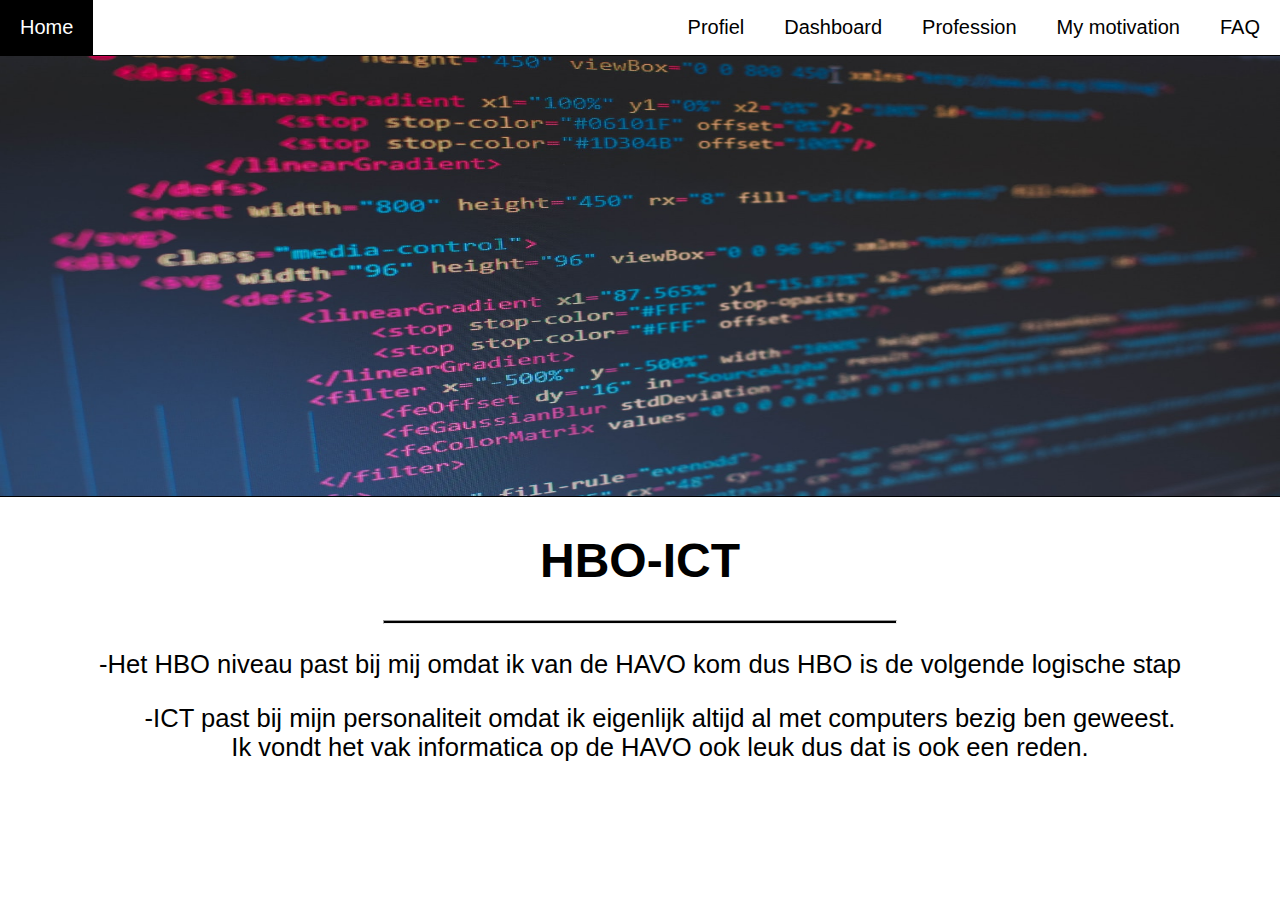
<file: index.html>
<!DOCTYPE html>
<html>
<head>
    <meta name="viewport" content="width=device-width, initial-scale=1">
    <title>Home</title>
    <link rel="stylesheet"  type="text/css" href="style.css">
</head>
<body>
<div class="topnav"> 
   
  <a href="index.html" class="active">Home </a>
    
    <div class="topnav-right">
       <a href="profile.html">Profiel</a>
      <a href="dashboard.html">Dashboard</a>
      <a href="Profession.html">Profession</a>
      <a href="motivation.html">My motivation</a>
      <a href="faq.html">FAQ</a>
    </div>
    
  </div>
</div>

<img class="middenfoto" src="codebackground.jpg">
  <div class="tekstvak1">
    <h1 class="titel" style="font-size: 3em;">HBO-ICT</h1>
    <hr style="width: 40%;">
    <p class="tekst1" style="font-size: 1.6em; font-weight: normal;">-Het HBO niveau past bij mij omdat ik van de HAVO kom dus HBO is de volgende logische stap</p>
    <ul>
     <li style="font-size: 1.6em; font-weight: normal;">-ICT past bij mijn personaliteit omdat ik eigenlijk altijd al met computers bezig ben geweest.</li>
    <li style="font-size: 1.6em; font-weight: normal;">Ik vondt het vak informatica op de HAVO ook leuk dus dat is ook een reden.</li>
    </ul>
      
</div>
  </div>
</body>
</html>
</file>
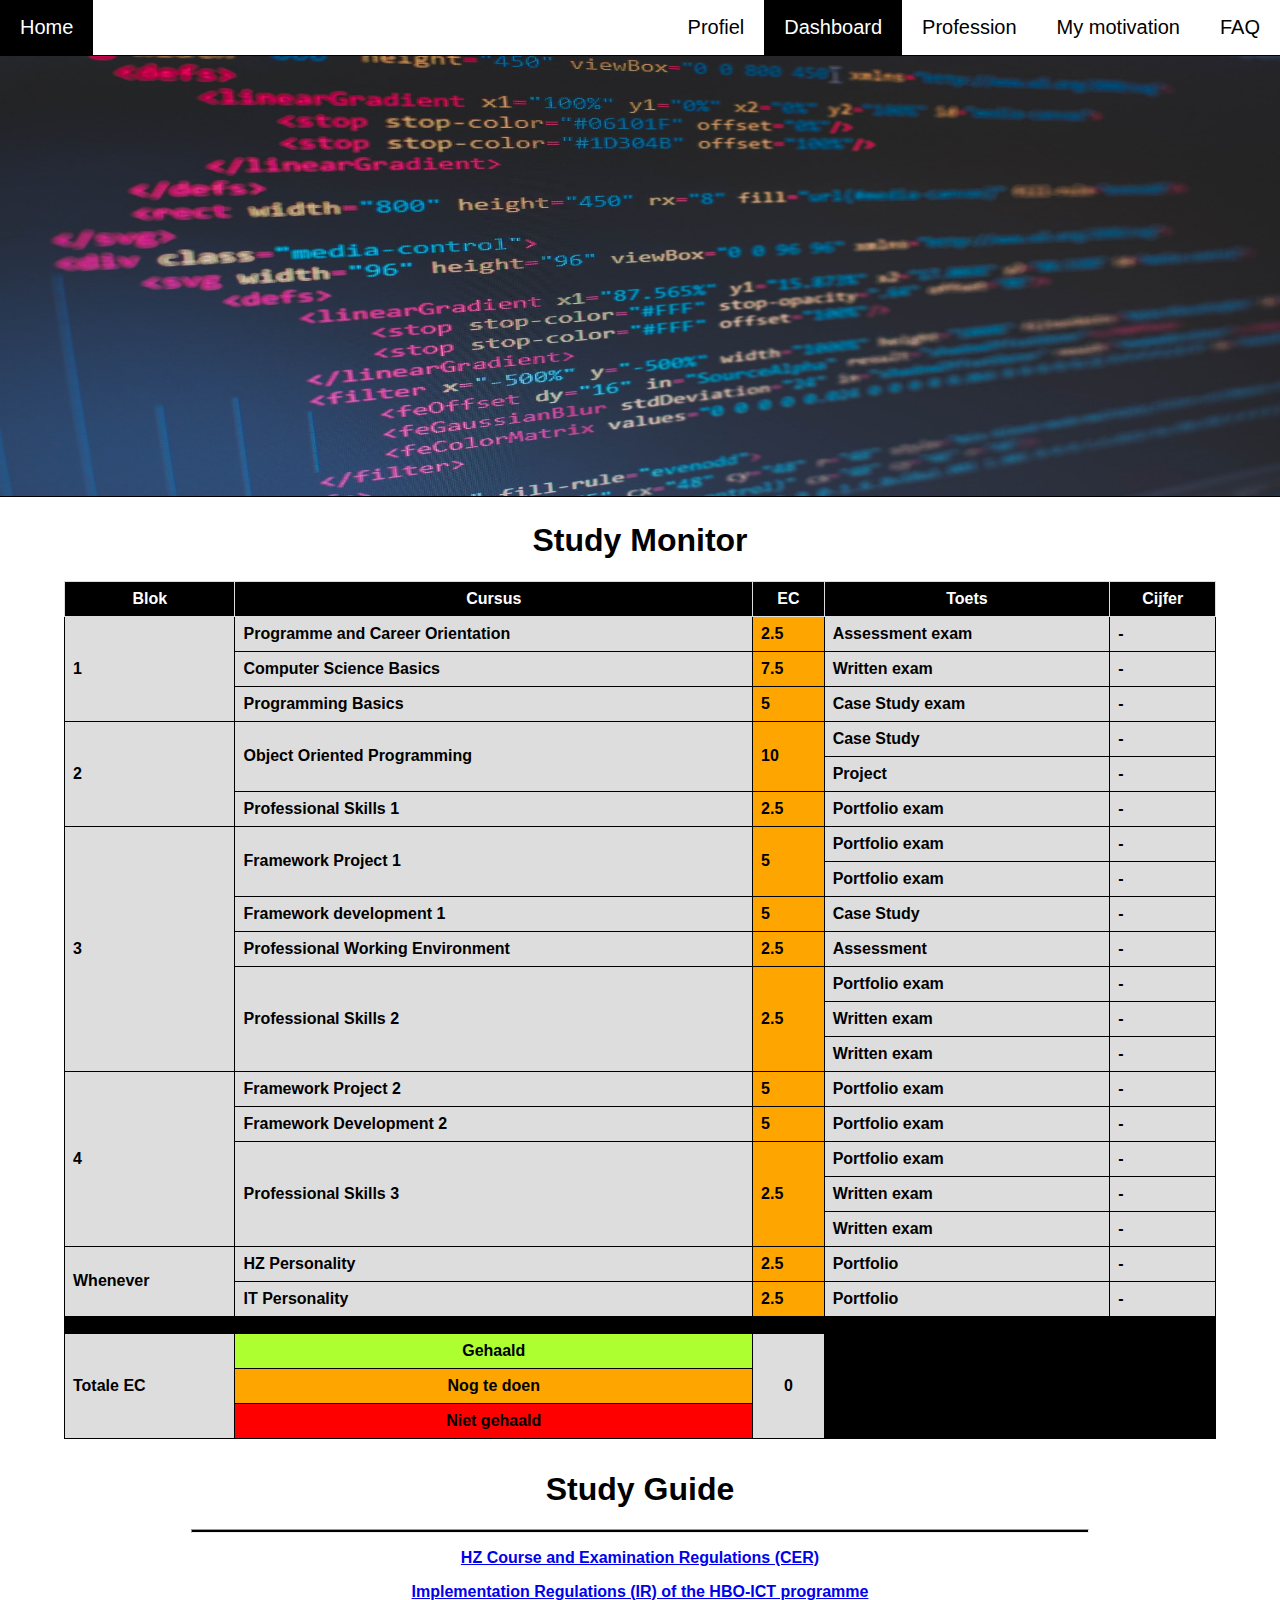
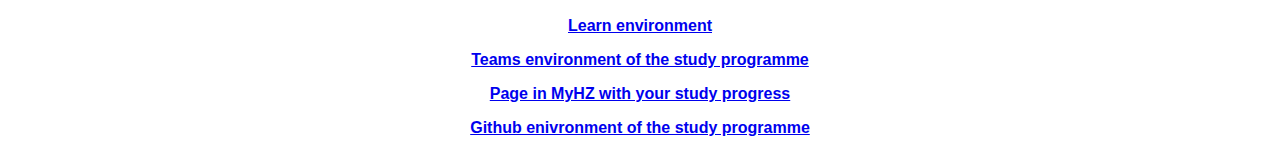
<file: dashboard.html>
<!DOCTYPE html>
<html>
<head>
    <meta name="viewport" content="width=device-width, initial-scale=1">
    <title>Dashboard</title>
    <link rel="stylesheet"  type="text/css" href="style.css">
</head>
<body>

<div class="topnav"> 
   
  <a href="index.html">Home </a>
    
    <div class="topnav-right">
       <a href="profile.html">Profiel</a>
      <a href="dashboard.html" class="active">Dashboard</a>
      <a href="Profession.html">Profession</a>
      <a href="motivation.html">My motivation</a>
      <a href="faq.html">FAQ</a>
    </div>
    
  </div>
  <img class="middenfoto" src="codebackground.jpg">
  <div class="tekstvak1">
    <h1 class="titel">Study Monitor</h1>

    <table>
        <tr>
          <th>Blok</th>
          <th>Cursus</th>
          <th>EC</th>
          <th>Toets</th>
          <th>Cijfer</th>
        </tr>
        <tr>
          <td rowspan="3">1</td>
          <td>Programme and Career Orientation</td>
          <td style="background-color: orange;">2.5</td>
          <td>Assessment exam</td>
          <td>-</td>
        </tr>
        <tr>
          <td>Computer Science Basics</td>
          <td style="background-color: orange;">7.5</td>
          <td>Written exam</td>
          <td>-</td>
        </tr>
        <tr>
          <td>Programming Basics</td>
          <td style="background-color: orange;">5</td>
          <td>Case Study exam</td>
          <td>-</td>
        </tr>
        <tr>
          <td rowspan="3">2</td>
          <td rowspan="2">Object Oriented Programming</td>
          <td rowspan="2" style="background-color: orange;">10</td>
          <td>Case Study</td>
          <td>-</td>
        </tr>
        <tr>
          <td>Project</td>
          <td>-</td>
          
        </tr>
        <tr>
          <td>Professional Skills 1</td>
          <td style="background-color: orange;">2.5</td>
          <td>Portfolio exam</td>
          <td>-</td>
        </tr>
        <tr>
          <td rowspan="8">3</td>
          <td rowspan="2">Framework Project 1</td>
          <td rowspan="2" style="background-color: orange;">5</td>
          <td>Portfolio exam</td>
          <td>-</td>
        </tr>
        <tr>
          <td>Portfolio exam</td>
          <td>-</td>
        </tr>
        <tr>
          <td>Framework development 1</td>
          <td style="background-color: orange;">5</td>
          <td>Case Study</td>
          <td>-</td>
        </tr>
        <tr>
        <tr>
          <td>Professional Working Environment</td>
          <td style="background-color: orange;">2.5</td>
          <td>Assessment</td>
          <td>-</td>
        </tr>

        <tr>
          <td rowspan="3">Professional Skills 2</td>
          <td rowspan="3" style="background-color: orange;">2.5</td>
          <td>Portfolio exam</td>
          <td>-</td>
        </tr>
        <tr>
          <td>Written exam</td>
          <td>-</td>
        </tr>

        <tr>
          <td>Written exam</td>
          <td>-</td>
        </tr>

        <tr>
          <td rowspan="5">4</td>
          <td>Framework Project 2</td>
          <td style="background-color: orange;">5</td>
          <td>Portfolio exam</td>
          <td>-</td>
        </tr>
        <tr>
          <td>Framework Development 2</td>
          <td style="background-color: orange;">5</td>
          <td>Portfolio exam</td>
          <td>-</td>
        </tr>

        <tr>
          <td rowspan="3">Professional Skills 3</td>
          <td rowspan="3" style="background-color: orange;">2.5</td>
          <td>Portfolio exam</td>
          <td>-</td>
        </tr>
        <tr>
          <td>Written exam</td>
          <td>-</td>
        </tr>
        <tr>
          <td>Written exam</td>
          <td>-</td>
        </tr>

        <tr>
          <td rowspan="2">Whenever</td>
          <td>HZ Personality</td>
          <td style="background-color: orange;">2.5</td>
          <td>Portfolio</td>
          <td>-</td>
        </tr>

        
        <tr>
          <td>IT Personality</td>
          <td style="background-color: orange;">2.5</td>
          <td>Portfolio</td>
          <td>-</td>
        </tr>

        <td style="background-color: black;"></td>
        <td style="background-color: black;"></td>
        <td style="background-color: black;"></td>
        <td style="background-color: black;"></td>
        <td style="background-color: black;"></td>
      </tr>

      
      <tr>
        <td rowspan="3">Totale EC</td>
        <td style="text-align:center; background-color: greenyellow;">Gehaald</td>
        <td rowspan="3" style="text-align: center;">0</td>
        <td style="background-color: black;"></td>
        <td style="background-color: black;"></td>
      </tr>

      <tr>
          <td style="text-align:center; background-color: orange;">Nog te doen</td>
          <td style="background-color: black;"></td>
          <td style="background-color: black;"></td>
         
         
        </tr>

        <tr>
          <td style="text-align:center; background-color: red;">Niet gehaald</td>
          <td style="background-color: black;"></td>
          <td style="background-color: black;"></td>
          
        </tr>
      </table>

      <h1>Study Guide</h1>
      <hr>
      <p><a href="https://hz.nl/over-de-hz/regelingen-documenten-1/onderwijs-en-examenregelingen">HZ Course and Examination Regulations (CER)</p>
        <p><a href="https://hz.nl/uploads/documents/Regelingen/OERS/2019-2020/2020-2021-ICT-Implementation-Regulations-CER-HZ-DEF1.0.pdf">Implementation Regulations (IR) of the HBO-ICT programme</p>
          <p><a href="https://learn.hz.nl/my">Learn environment</p>
            <p><a href="https://teams.microsoft.com/_#/school//?ctx=teamsGrid">Teams environment of the study programme</p>
              <p><a href="https://apps.hz.nl/angular/studievoortgang/studiestatus">Page in MyHZ with your study progress</p>
                <p><a href="https://github.com/Lucvanwesten2003/Lucvanwesten2003.github.io">Github enivronment of the study programme</p>
      
      </div>
</body>
</html>
</file>
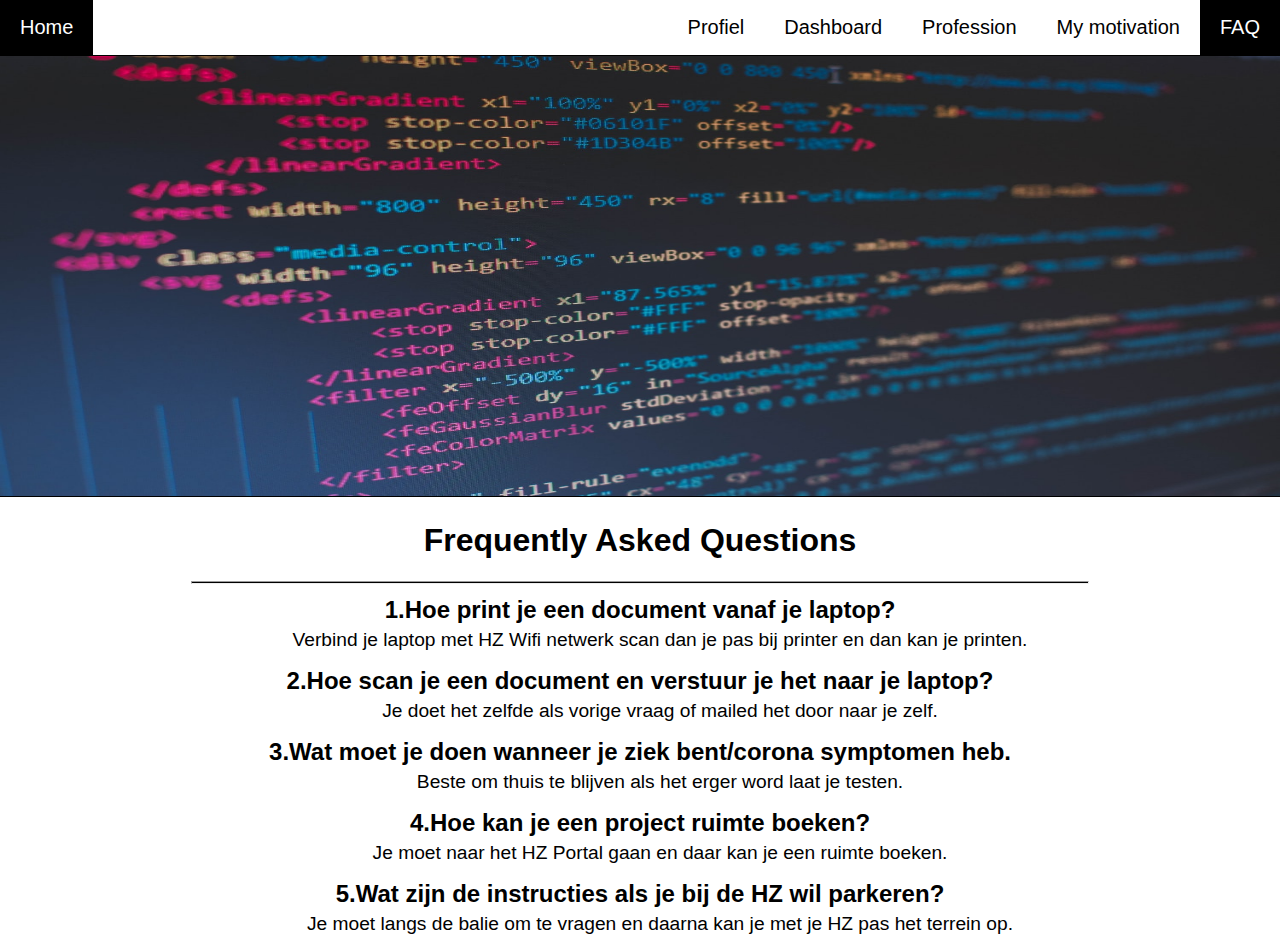
<file: faq.html>
<!DOCTYPE html>
<html>
<head>
    <meta name="viewport" content="width=device-width, initial-scale=1">
    <title>FAQ</title>
    <link rel="stylesheet"  type="text/css" href="style.css">
</head>
<body>

<div class="topnav"> 
   
  <a href="index.html">Home </a>
    
    <div class="topnav-right">
       <a href="profile.html">Profiel</a>
      <a href="dashboard.html">Dashboard</a>
      <a href="Profession.html">Profession</a>
      <a href="motivation.html">My motivation</a>
      <a href="faq.html" class="active">FAQ</a>
    </div>
    
  </div>
  <img class="middenfoto" src="codebackground.jpg">
  <div class="tekstvak1">
    <h1 class="titel">Frequently Asked Questions</h1>
    <hr> 
    <div class="vraag1">
    <p class="vraag1tekst">1.Hoe print je een document vanaf je laptop?</p>
    <ul>
     <li class="vraag1tekstA">Verbind je laptop met HZ Wifi netwerk scan dan je pas bij printer en dan kan je printen. </li>
    </ul>
    <p class="vraag1tekst">2.Hoe scan je een document en verstuur je het naar je laptop?</p>
    <ul>
     <li class="vraag1tekstA">Je doet het zelfde als vorige vraag of mailed het door naar je zelf.</li>
    </ul>
</div>
    
    <div class="vraag1">
        <p class="vraag1tekst">3.Wat moet je doen wanneer je ziek bent/corona symptomen heb.</p>
        <ul>
         <li class="vraag1tekstA">Beste om thuis te blijven als het erger word laat je testen.</li>
        </ul>
        <p class="vraag1tekst">4.Hoe kan je een project ruimte boeken?</p>
        <ul>
         <li class="vraag1tekstA">Je moet naar het HZ Portal gaan en daar kan je een ruimte boeken.</li>
        </ul>
    </div>

    <div class="vraag1">
        <p class="vraag1tekst">5.Wat zijn de instructies als je bij de HZ wil parkeren?</p>
        <ul>
         <li class="vraag1tekstA">Je moet langs de balie om te vragen en daarna kan je met je HZ pas het terrein op.</li>
        </ul>
    </div>

    
    </div>
  

</body>
</html>
</file>
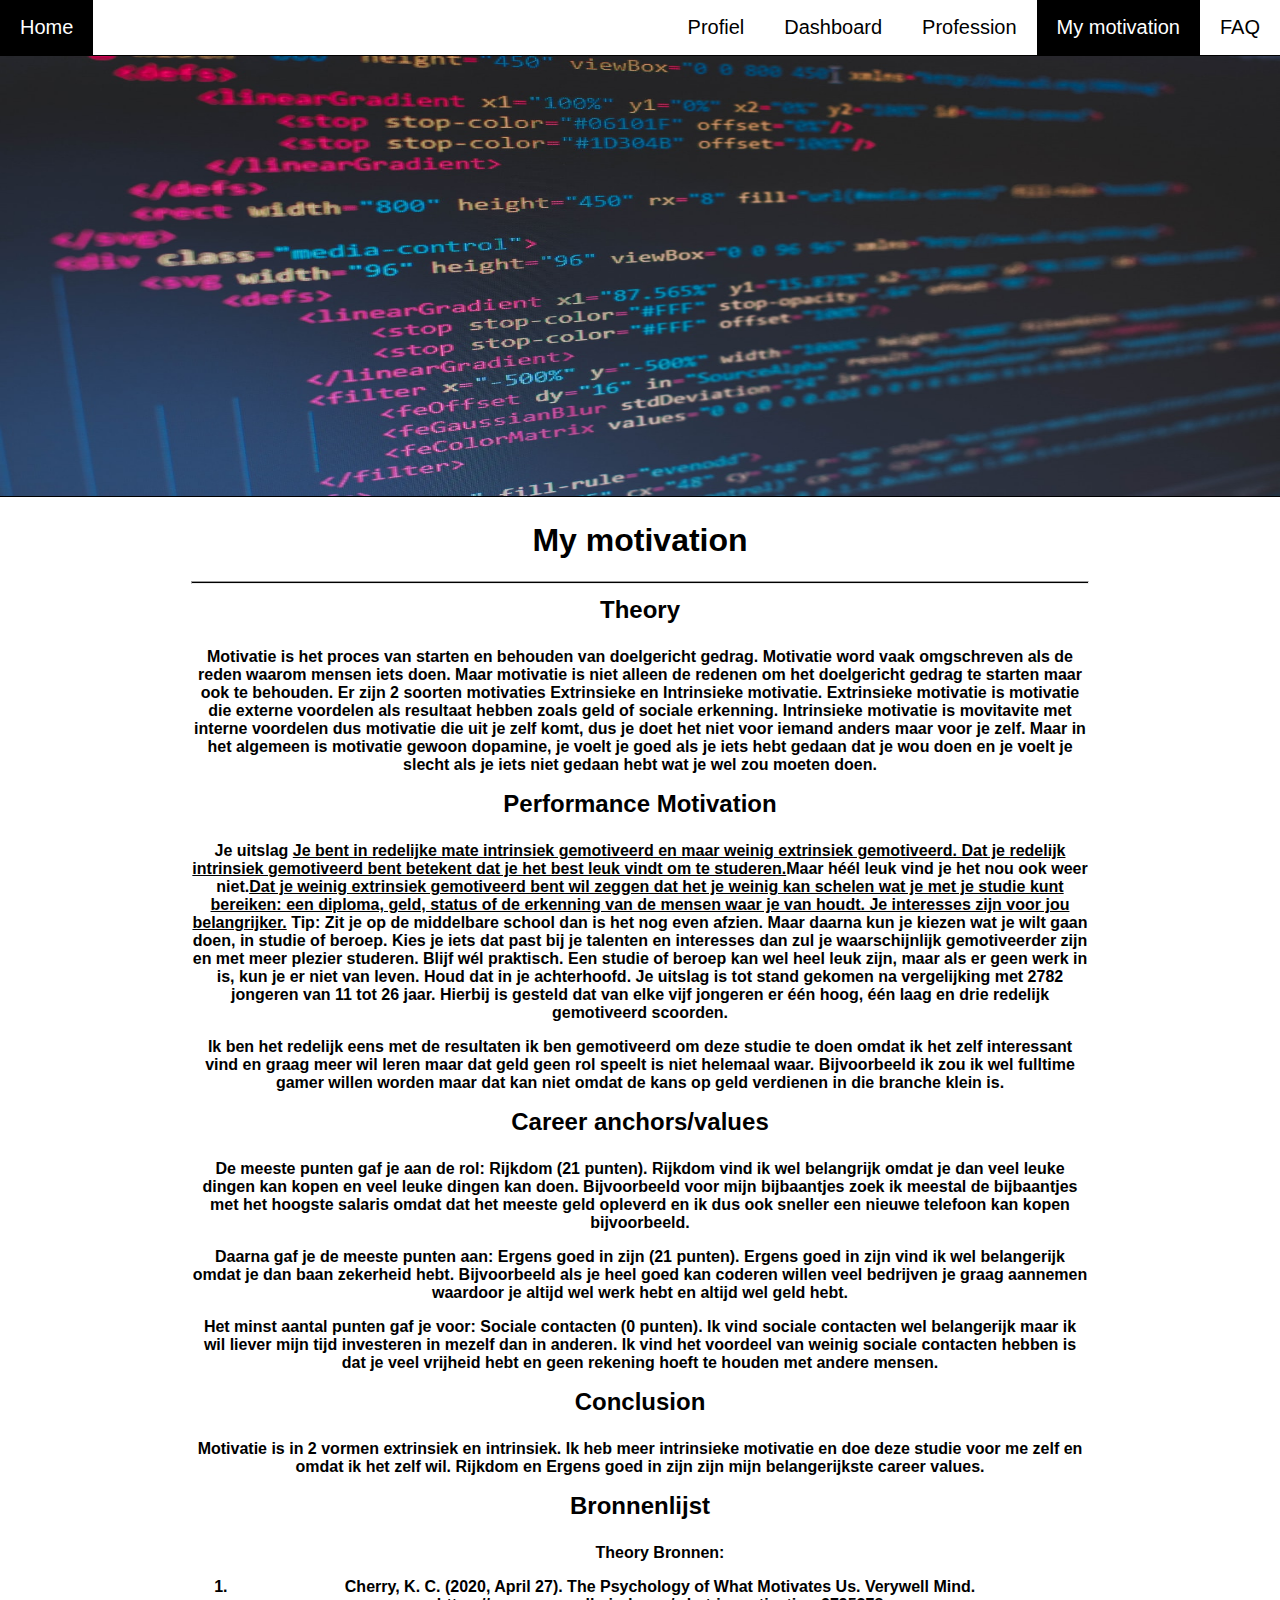
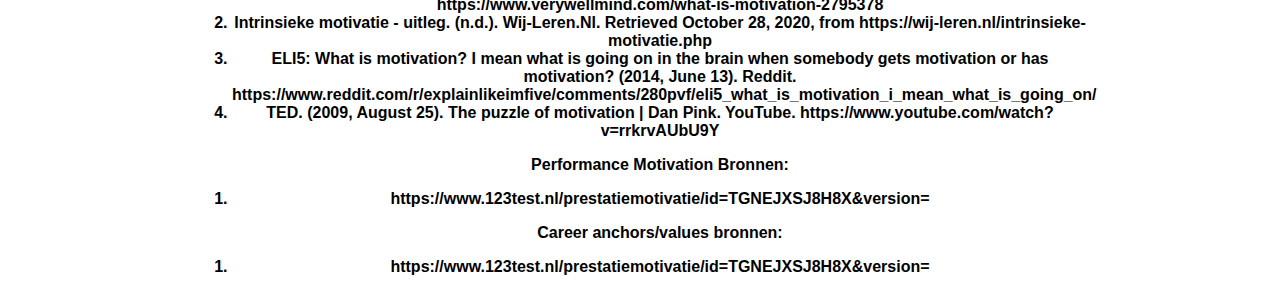
<file: motivation.html>
<!DOCTYPE html>
<html>
<head>
    <meta name="viewport" content="width=device-width, initial-scale=1">
    <title>My motivation</title>
    <link rel="stylesheet"  type="text/css" href="style.css">
</head>
<body>

<div class="topnav"> 
   
  <a href="index.html">Home </a>
    
    <div class="topnav-right">
       <a href="profile.html">Profiel</a>
      <a href="dashboard.html">Dashboard</a>
      <a href="Profession.html">Profession</a>
      <a href="motivation.html" class="active">My motivation</a>
      <a href="faq.html">FAQ</a>
    </div>
    
  </div>
  <img class="middenfoto" src="codebackground.jpg">
  <div class="tekstvak1">
    <h1 class="titel">My motivation</h1>
    <hr> 
    <div class="vraag1">
    <p class="vraag1tekst">Theory</p>
    <p class="theory">Motivatie is het proces van starten en behouden van doelgericht gedrag.
        Motivatie word vaak omgschreven als de reden waarom mensen iets doen.
        Maar motivatie is niet alleen de redenen om het doelgericht gedrag
         te starten maar ook te behouden. Er zijn 2 soorten motivaties Extrinsieke en Intrinsieke motivatie.
         Extrinsieke motivatie is motivatie die externe voordelen als resultaat hebben zoals geld of sociale erkenning.
         Intrinsieke motivatie is movitavite met interne voordelen dus motivatie die uit je zelf komt, 
         dus je doet het niet voor iemand anders maar voor je zelf.
         Maar in het algemeen is motivatie gewoon dopamine, je voelt je goed als je iets hebt gedaan dat je wou doen en je voelt je slecht als je iets niet gedaan hebt wat je wel zou moeten doen.
    </p>
  
</div>
    
    <div class="vraag1">
        <p class="vraag1tekst">Performance Motivation</p>
        <p class="theory">Je uitslag
            <a style="text-decoration: underline;">Je bent in redelijke mate intrinsiek gemotiveerd en maar weinig extrinsiek gemotiveerd. Dat je redelijk intrinsiek gemotiveerd bent betekent dat je het best leuk vindt om te studeren.</a>Maar héél leuk vind je het nou ook weer niet.<a style="text-decoration: underline;">Dat je weinig extrinsiek gemotiveerd bent wil zeggen dat het je weinig kan schelen wat je met je studie kunt bereiken: een diploma, geld, status of de erkenning van de mensen waar je van houdt. Je interesses zijn voor jou belangrijker.</a>
            
            Tip: Zit je op de middelbare school dan is het nog even afzien. Maar daarna kun je kiezen wat je wilt gaan doen, in studie of beroep. Kies je iets dat past bij je talenten en interesses dan zul je waarschijnlijk gemotiveerder zijn en met meer plezier studeren. Blijf wél praktisch. Een studie of beroep kan wel heel leuk zijn, maar als er geen werk in is, kun je er niet van leven. Houd dat in je achterhoofd.
            
            Je uitslag is tot stand gekomen na vergelijking met 2782 jongeren van 11 tot 26 jaar. Hierbij is gesteld dat van elke vijf jongeren er één hoog, één laag en drie redelijk gemotiveerd scoorden.
        </p>
        <p class="theory">Ik ben het redelijk eens met de resultaten ik ben gemotiveerd om deze studie te doen omdat ik het zelf interessant vind en graag meer wil leren maar dat geld geen rol speelt is niet helemaal waar. Bijvoorbeeld ik zou ik wel fulltime gamer willen worden maar dat kan niet omdat de kans op geld verdienen in die branche klein is.</p>
    </div>

    <div class="vraag1">
        <p class="vraag1tekst">Career anchors/values</p>
        <p class="theory">
            De meeste punten gaf je aan de rol: Rijkdom (21 punten).
            Rijkdom vind ik wel belangrijk omdat je dan veel leuke dingen kan kopen en veel leuke dingen kan doen. 
            Bijvoorbeeld voor mijn bijbaantjes zoek ik meestal de bijbaantjes met het hoogste salaris omdat dat het meeste geld opleverd en ik dus ook sneller een nieuwe telefoon kan kopen bijvoorbeeld.
        </p>
        <p class="theory">Daarna gaf je de meeste punten aan: Ergens goed in zijn (21 punten). Ergens goed in zijn vind ik wel belangerijk omdat je dan baan zekerheid hebt. Bijvoorbeeld als je heel goed kan coderen willen veel bedrijven je graag aannemen waardoor je altijd wel werk hebt en altijd wel geld hebt.</p>
        <p class="theory">Het minst aantal punten gaf je voor: Sociale contacten (0 punten). Ik vind sociale contacten wel belangerijk maar ik wil liever mijn tijd investeren in mezelf dan in anderen. Ik vind het voordeel van weinig sociale contacten hebben is dat je veel vrijheid hebt en geen rekening hoeft te houden met andere mensen.
        </p>
    </div>

    <div class="vraag1">
        <p class="vraag1tekst">Conclusion</p>
        <p class="theory">
            Motivatie is in 2 vormen extrinsiek en intrinsiek. Ik heb meer intrinsieke motivatie en doe deze studie voor me zelf en omdat ik het zelf wil. Rijkdom en Ergens goed in zijn zijn mijn belangerijkste career values.
        </p>
    </div>

    <div class="vraag1">
        <p class="vraag1tekst">Bronnenlijst</p>
        <ul class="theory" style="list-style-type: decimal;">
            <p>Theory Bronnen:</p>
            <li>Cherry, K. C. (2020, April 27). The Psychology of What Motivates Us. Verywell Mind. https://www.verywellmind.com/what-is-motivation-2795378</li>
            <li>Intrinsieke motivatie - uitleg. (n.d.). Wij-Leren.Nl. Retrieved October 28, 2020, from https://wij-leren.nl/intrinsieke-motivatie.php</li>
            <li>ELI5: What is motivation? I mean what is going on in the brain when somebody gets motivation or has motivation? (2014, June 13). Reddit. https://www.reddit.com/r/explainlikeimfive/comments/280pvf/eli5_what_is_motivation_i_mean_what_is_going_on/</li>
            <li>TED. (2009, August 25). The puzzle of motivation | Dan Pink. YouTube. https://www.youtube.com/watch?v=rrkrvAUbU9Y</li>
        </ul>
        <ul class="theory" style="list-style-type: decimal;">
            <p>Performance Motivation Bronnen:</p>
            <li>https://www.123test.nl/prestatiemotivatie/id=TGNEJXSJ8H8X&version=</li>
        </ul>
        <ul class="theory" style="list-style-type: decimal;">
            <p>Career anchors/values bronnen:</p>
            <li>https://www.123test.nl/prestatiemotivatie/id=TGNEJXSJ8H8X&version=</li>
        </ul>
    </div>

    
    </div>
  

</body>
</html>
</file>
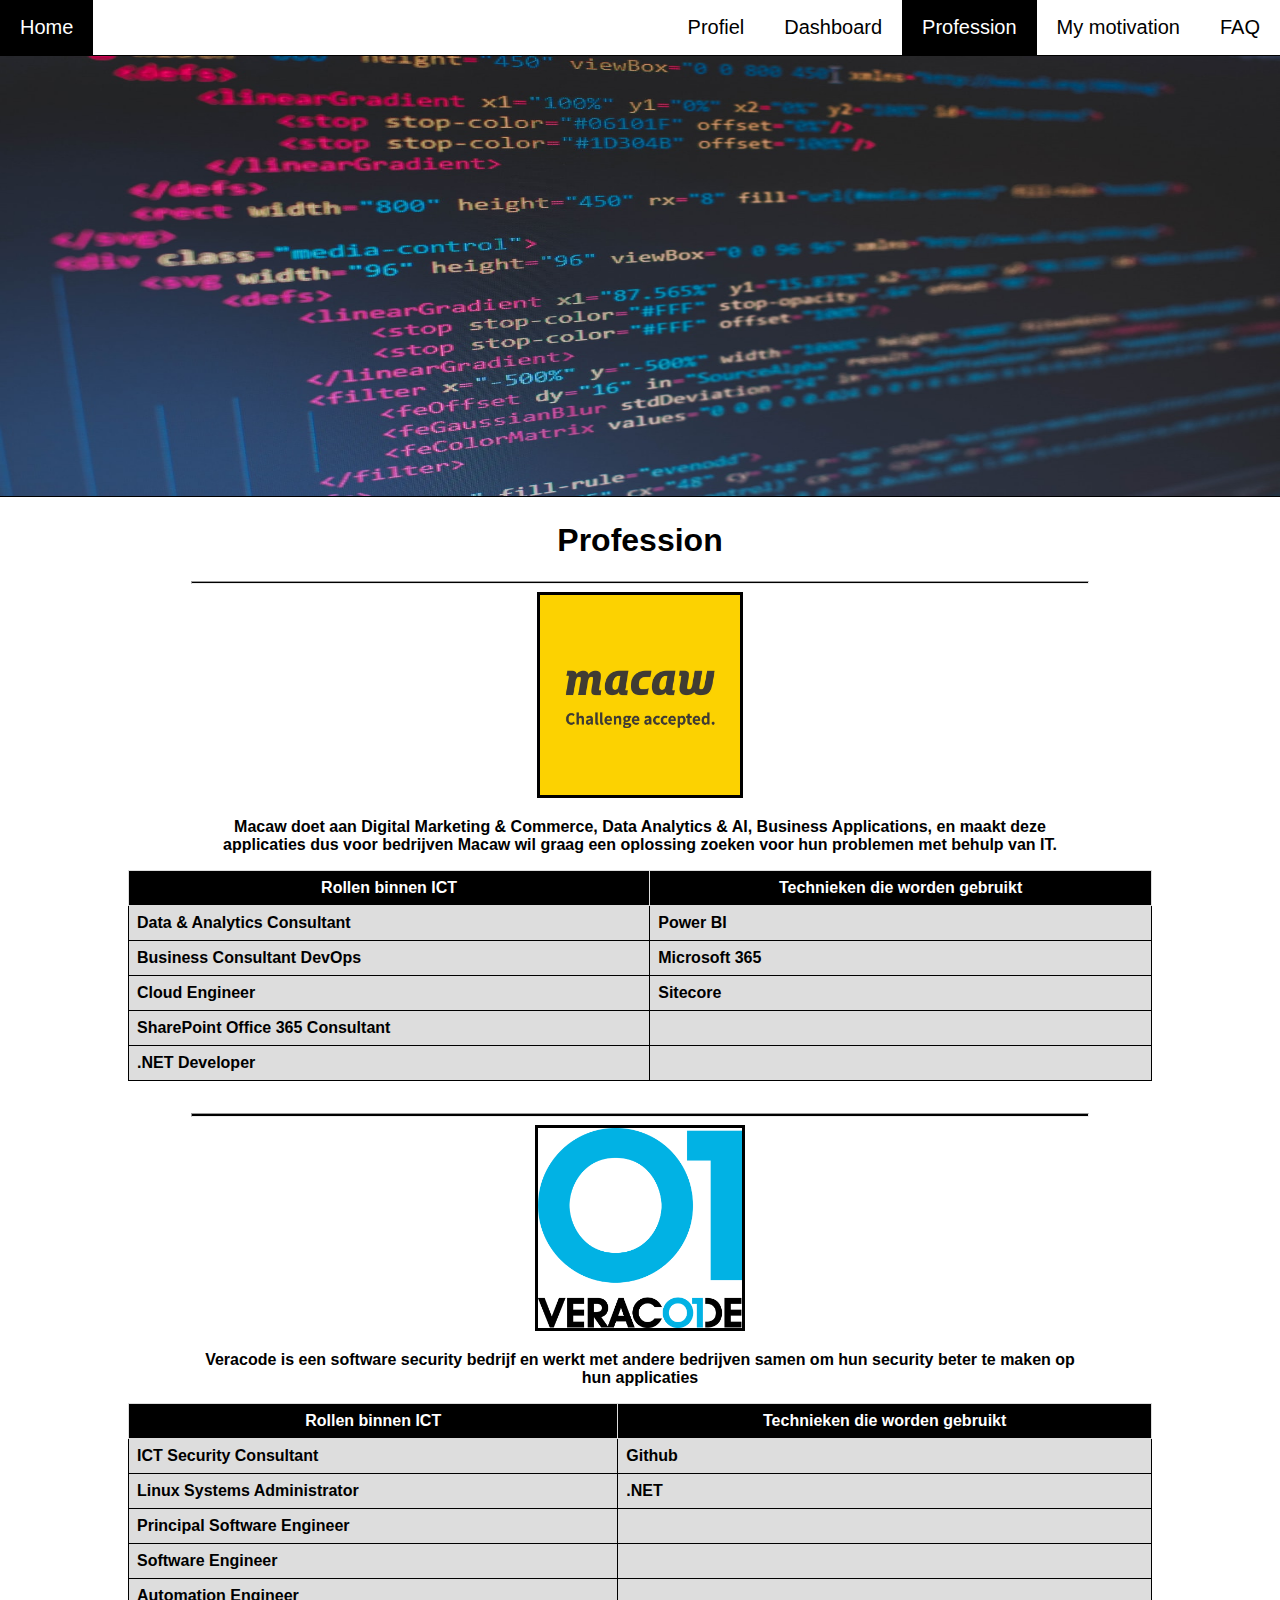
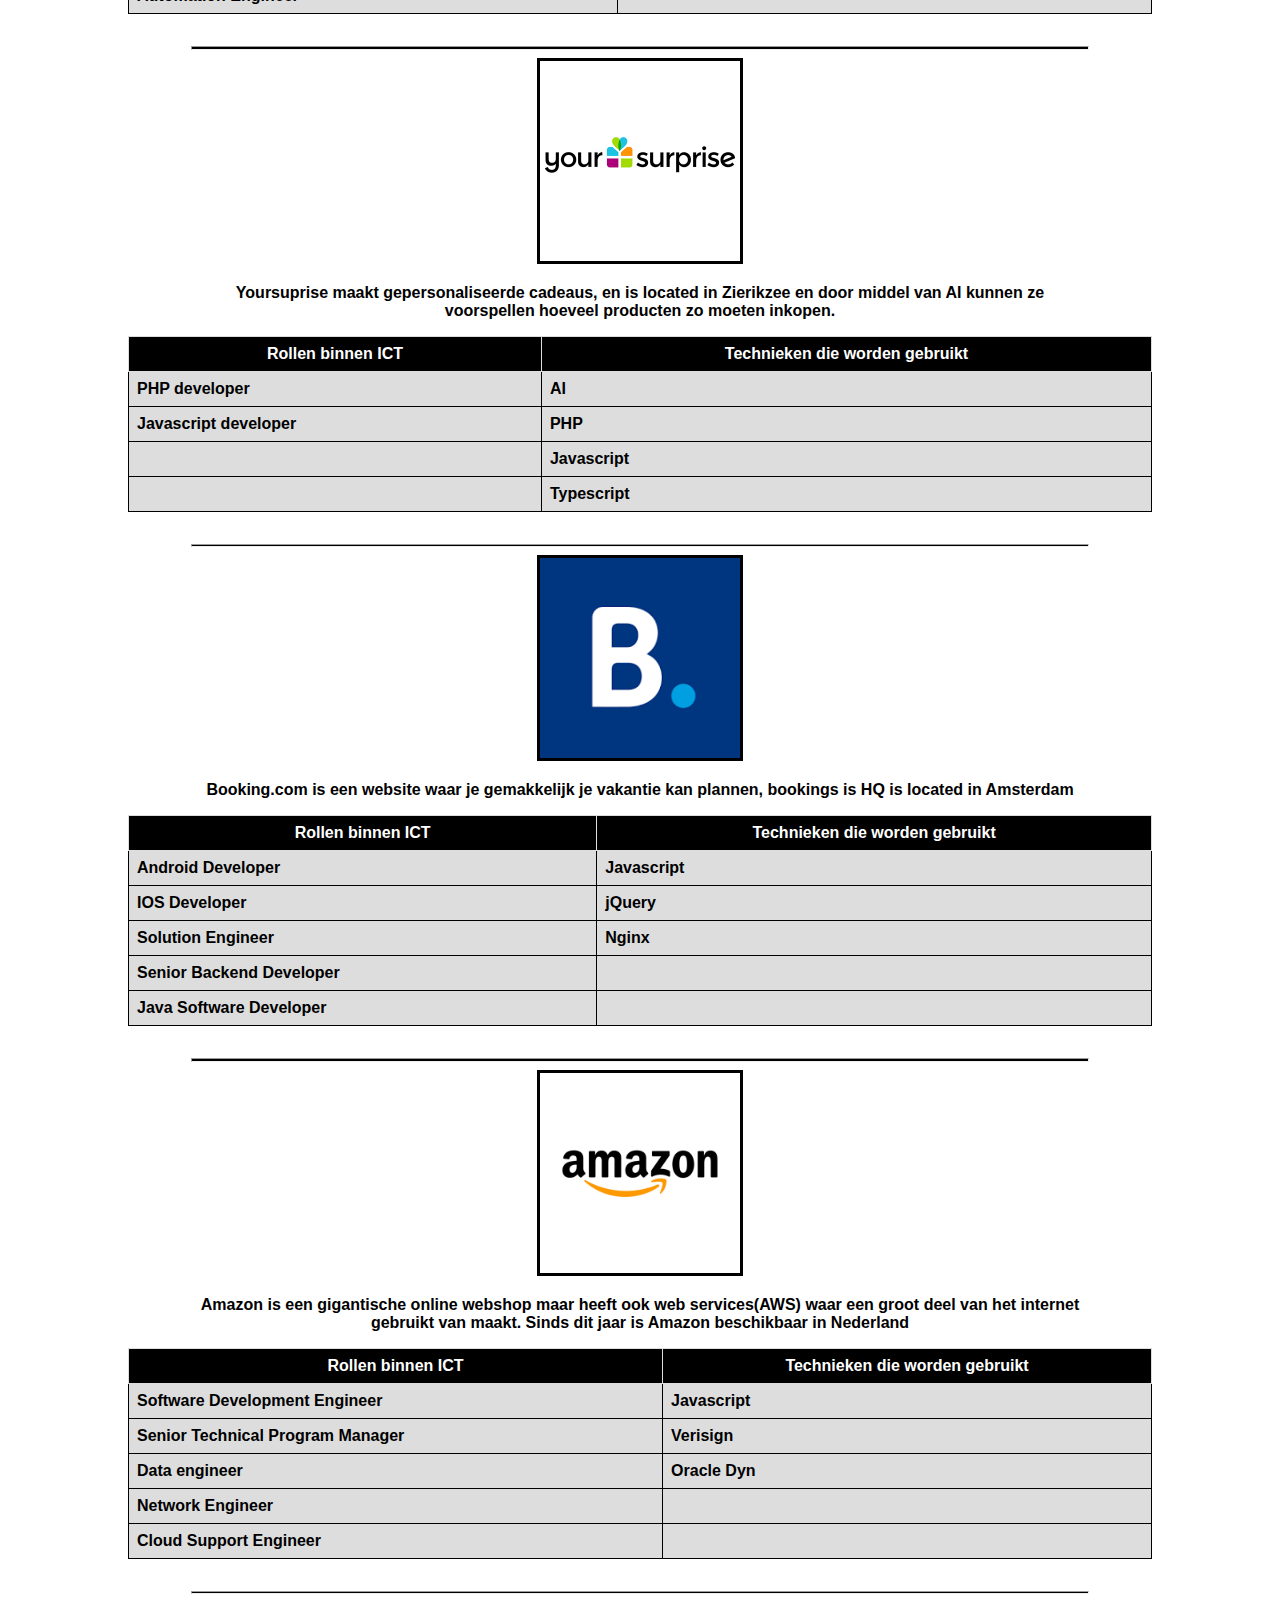
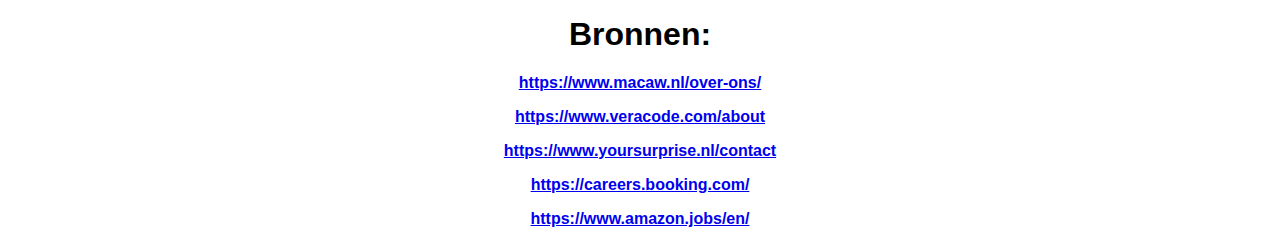
<file: Profession.html>
<!DOCTYPE html>
<html>
<head>
    <meta name="viewport" content="width=device-width, initial-scale=1">
    <title>Profession</title>
    <link rel="stylesheet"  type="text/css" href="style.css">
</head>
<body>

<div class="topnav"> 
   
  <a href="index.html">Home </a>
    
    <div class="topnav-right">
       <a href="profile.html">Profiel</a>
      <a href="dashboard.html">Dashboard</a>
      <a href="Profession.html" class="active">Profession</a>
      <a href="motivation.html">My motivation</a>
      <a href="faq.html">FAQ</a>
    </div>
    
  </div>
  <img class="middenfoto" src="codebackground.jpg">
  <div class="tekstvak1">
    <h1 class="titelProffesion">Profession</h1>
    <hr>
    <div class="macaw">
    <img src="macaw-logo.jpg" height="200px" class="macawimg">
    <p class="theory">Macaw doet aan Digital Marketing & Commerce, Data Analytics & AI, Business Applications, en maakt deze applicaties dus voor bedrijven Macaw wil graag een oplossing zoeken voor hun problemen met behulp van IT.</p>
    <table class="professionTable">
      <tr>
      <th>Rollen binnen ICT</th>
      <th>Technieken die worden gebruikt</th>
      </tr>
        <tr>
      <td>Data & Analytics Consultant</td>
      <td>Power BI</td>
        </tr>
        <tr>
          <td>Business Consultant DevOps</td>
          <td>Microsoft 365</td>
        </tr>
        <tr>
          <td>Cloud Engineer</td>
          <td>Sitecore</td>
        </tr>
        <tr>
          <td>SharePoint Office 365 Consultant</td>
          <td></td>
        </tr>
        <tr>
          <td>.NET Developer</td>
          <td></td>
        </tr>
      </tbody>
    </table>
    <hr>
    <img src="veracode.png" height="200px" class="macawimg">
    <p class="theory">Veracode is een software security bedrijf en werkt met andere bedrijven samen om hun security beter te maken op hun applicaties</p>
    <table class="professionTable">
      <tr>
      <th>Rollen binnen ICT</th>
      <th>Technieken die worden gebruikt</th>
      </tr>
        <tr>
      <td>ICT Security Consultant</td>
      <td>Github</td>
        </tr>
        <tr>
          <td>Linux Systems Administrator</td>
          <td>.NET</td>
        </tr>
        <tr>
          <td>Principal Software Engineer</td>
          <td></td>
        </tr>
        <tr>
          <td>Software Engineer</td>
          <td></td>
        </tr>
        <tr>
          <td>Automation Engineer</td>
          <td></td>
        </tr>
      </tbody>
    </table>
    <hr>
    <img src="yoursurprise.png" height="200px" class="macawimg">
    <p class="theory">Yoursuprise maakt gepersonaliseerde cadeaus, en is located in Zierikzee en door middel van AI kunnen ze voorspellen hoeveel producten zo moeten inkopen.</p>
    <table class="professionTable">
      <tr>
      <th>Rollen binnen ICT</th>
      <th>Technieken die worden gebruikt</th>
      </tr>
        <tr>
      <td>PHP developer</td>
      <td>AI</td>
        </tr>
        <tr>
          <td>Javascript developer</td>
          <td>PHP</td>
        </tr>
        <tr>
          <td></td>
          <td>Javascript</td>
        </tr>
        <tr>
          <td></td>
          <td>Typescript</td>
        </tr>
      </tbody>
    </table>
    <hr>
    <img src="booking.png" height="200px" class="macawimg">
  <p class="theory">Booking.com is een website waar je gemakkelijk je vakantie kan plannen, bookings is HQ is located in Amsterdam</p>
  <table class="professionTable">
    <tr>
    <th>Rollen binnen ICT</th>
    <th>Technieken die worden gebruikt</th>
    </tr>
      <tr>
    <td>Android Developer</td>
    <td>Javascript</td>
      </tr>
      <tr>
        <td>IOS Developer</td>
        <td>jQuery</td>
      </tr>
      <tr>
        <td>Solution Engineer</td>
        <td>Nginx</td>
      </tr>
      <tr>
        <td>Senior Backend Developer</td>
        <td></td>
      </tr>
      <tr>
        <td>Java Software Developer</td>
        <td></td>
      </tr>
    </tbody>
  </table>
  <hr>
  <img src="amazon.png" height="200px" class="macawimg">
  <p class="theory">Amazon is een gigantische online webshop maar heeft ook web services(AWS) waar een groot deel van het internet gebruikt van maakt. Sinds dit jaar is Amazon beschikbaar in Nederland</p>
  <table class="professionTable">
    <tr>
    <th>Rollen binnen ICT</th>
    <th>Technieken die worden gebruikt</th>
    </tr>
      <tr>
    <td>Software Development Engineer</td>
    <td>Javascript</td>
      </tr>
      <tr>
        <td>Senior Technical Program Manager</td>
        <td>Verisign</td>
      </tr>
      <tr>
        <td>Data engineer</td>
        <td>Oracle Dyn</td>
      </tr>
      <tr>
        <td>Network Engineer</td>
        <td></td>
      </tr>
      <tr>
        <td>Cloud Support Engineer</td>
        <td></td>
      </tr>
    </tbody>
  </table>
  <hr>
  <h1>Bronnen:</h1>
    <p><a href="https://www.macaw.nl/over-ons/">https://www.macaw.nl/over-ons/</a></p>
    <p><a href="https://www.veracode.com/about">https://www.veracode.com/about</a></p>
    <p><a href="https://www.yoursurprise.nl/contact">https://www.yoursurprise.nl/contact</a></p>
    <p><a href="https://careers.booking.com/">https://careers.booking.com/</a></p>
    <p><a href="https://www.amazon.jobs/en/">https://www.amazon.jobs/en/</a></p>
    </div>
    </div>
  

</body>
</html>
</file>
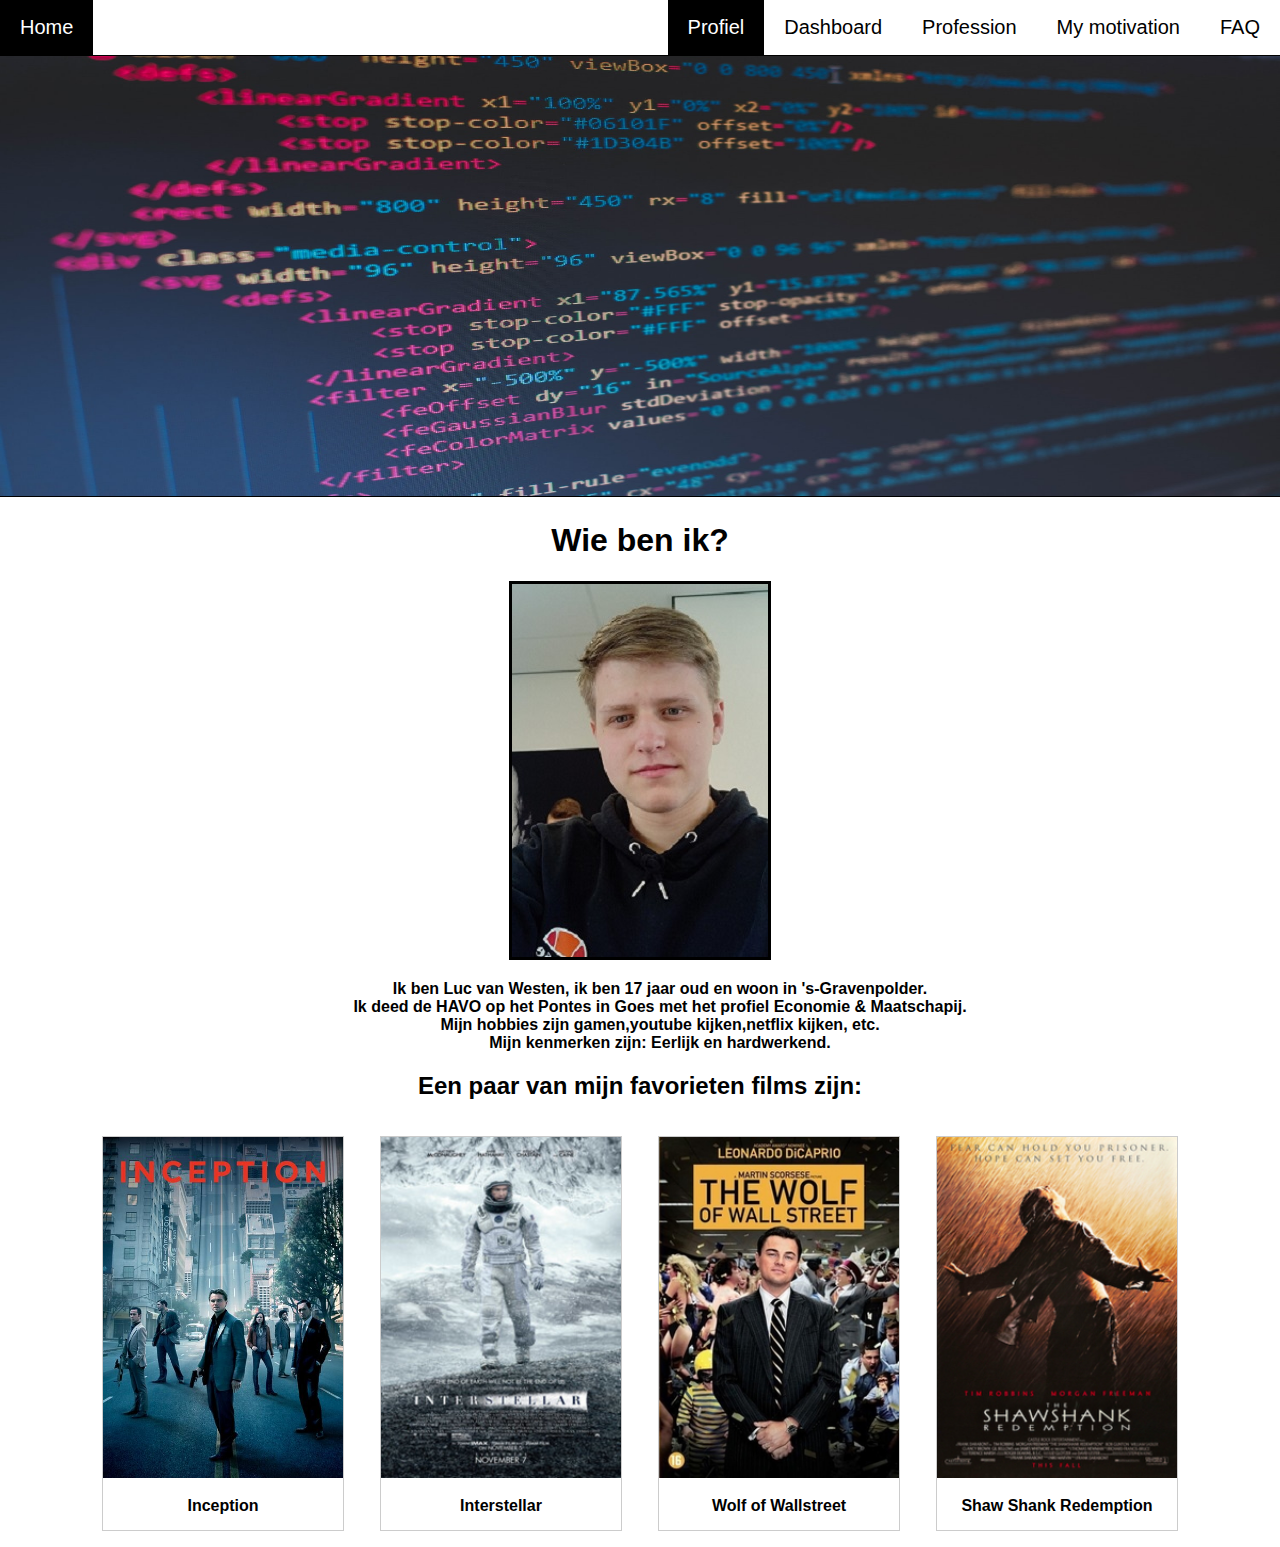
<file: profile.html>
<!DOCTYPE html>
<html>
<head>
    <meta name="viewport" content="width=device-width, initial-scale=1">
    <title>Profiel</title>
    <link rel="stylesheet"  type="text/css" href="style.css">
</head>
<body>
<div class="topnav"> 
   
  <a href="index.html" >Home </a>
    
    <div class="topnav-right">
       <a href="profile.html" class="active">Profiel</a>
      <a href="dashboard.html">Dashboard</a>
      <a href="Profession.html">Profession</a>
      <a href="motivation.html">My motivation</a>
      <a href="faq.html">FAQ</a>
    </div>
  </div>
  <img class="middenfoto" src="codebackground.jpg">
  <div class="tekstvak1">
    <h1 class="titel">Wie ben ik?</h1>
    <img class="fotoik" src="ik.jpg">
    <ul>
    <li>Ik ben Luc van Westen, ik ben 17 jaar oud en woon in 's-Gravenpolder.</li>
    <li>Ik deed de HAVO op het Pontes in Goes met het profiel Economie & Maatschapij.</li>
    <li>Mijn hobbies zijn gamen,youtube kijken,netflix kijken, etc.</li>
    <li>Mijn kenmerken zijn: Eerlijk en hardwerkend.</li>
</ul>
 <h2> Een paar van mijn favorieten films zijn:</h2>
<div class="gallery">
    <a target="_blank" href="inceptiongoed.jpg">
      <img src="inceptiongoed.jpg" alt="Inception" width="225" height="320">
    </a>
    <div class="desc">Inception</div>
  </div>
  
  <div class="gallery">
    <a target="_blank" href="interstellar.jpg">
      <img src="interstellar.jpg" alt="Interstellar">
    </a>
    <div class="desc">Interstellar</div>
  </div>
  
  <div class="gallery">
    <a target="_blank" href="wolf.jpg">
      <img src="wolf.jpg" alt="Wolf of Wallstreet" >
    </a>
    <div class="desc">Wolf of Wallstreet</div>
  </div>
  
  <div class="gallery">
    <a target="_blank" href="shaw.jpg">
      <img src="shaw.jpg" alt="Shaw Shank Redemption">
    </a>
    <div class="desc">Shaw Shank Redemption</div>
  </div>
 
</div>
  

</body>
</html>
</file>
<file: style.css>
body {
  background-color: white;
  margin: 0em;
  background-size: 100% 100%;
  height: 100%;

  }
  
  .topnav {
overflow: hidden;
background-color: white;
border-bottom: 0.1em solid black;

}

.topnav a {
float: left;
color:black;
text-align: center;
padding: 0.8em 1em;
text-decoration: none;
font-size: 1.25em;
font-family: sans-serif;

}

.topnav a:hover {
background-color: black;
color: white;
}

.topnav a.active {
background-color: black ;
color: white ;
}




.topnav-centered a {
float: none;

top: 50%;
left: 50%;
transform: translate(-50%, -50%);
}

.topnav-right {
float: right;
}



.tekstvak1 {
position: relative;
 width: 100%;
 background-color:rgba(255,255, 255, 1);
 text-align: center;
 font-weight: bold;
 color: black;
 bottom: 0;
 top: 0;
}

.tekst1 {
  margin: 1em;
}

html { 
  min-height: 100%;
  position: relative;
}

.copyright {
  font-size: x-small;
  float: left;
  margin-left: 0.2em;
  position: absolute;
  bottom: 0;

}

ul {
list-style-type: none;
}

div.gallery {
border: 1px solid #ccc;
width: 15em;
margin: 1em;
text-align: center;
display: inline-block;
}

div.gallery:hover {
border: 1px solid #777;
}

div.gallery img {
width: 100%;
height: auto;
}

div.desc {
padding: 15px;
text-align: center;
font-family: sans-serif;
}

li {
font-family: sans-serif;
}

h1, h2 {
font-family: sans-serif;
}

p { 
font-family: sans-serif;
}

.fotoik {
border: solid 0.2em black;
}

table {
font-family: arial, sans-serif;
border-collapse: collapse;
width: 90%;
margin: auto;
border: 0.1em solid black;
margin-bottom: 2em;
}

td {
border:  0.1em solid black;
text-align: left;
padding: 8px;
}

th {
background-color: black;
color: white;
border: 1px solid #dddddd;
padding: 8px;
}

tr{
background-color: #dddddd;
}



.vraag1tekst {
margin-top: 0.5em;
font-size: 1.5em;
}


.vraag1tekstA {
margin-top: -1em;
font-weight: normal;
font-size: 1.2em;
}

.vraag2tekst {
margin-top: 0.5em;
}


.vraag2tekstA {
margin-top: -1em;
}

.vraag3 {
text-align: center;
}

.vraag3tekstA {
margin-top: -1em;
}

hr {
width: 70%;
height: 0.1em;
background-color: black;
}

.middenfoto {
  width: 100%;
  height: 27.5em;
  border-bottom: 0.1em solid black;
}

.macawimg {
  border: 3px solid black;
}


.titelProffesion {
  text-align: center;
}

.info {
  list-style-type: disc;
  display: inline-block;
    *display: inline;
    zoom: 1
}

.technieken {
  text-align: inherit;
  list-style-type: disc;
}

.techniekenDiv {
  display: inline-block;
    *display: inline;
    zoom: 1
}

.professionTable{
  font-family: arial, sans-serif;
border-collapse: collapse;
width: 80%;
margin: auto;
border: 0.1em solid black;
margin-bottom: 2em;
}

.theory{
  max-width: 100%;
  margin-left: 15%;
  margin-right: 15%;
  text-align: center;
  
}
</file>
